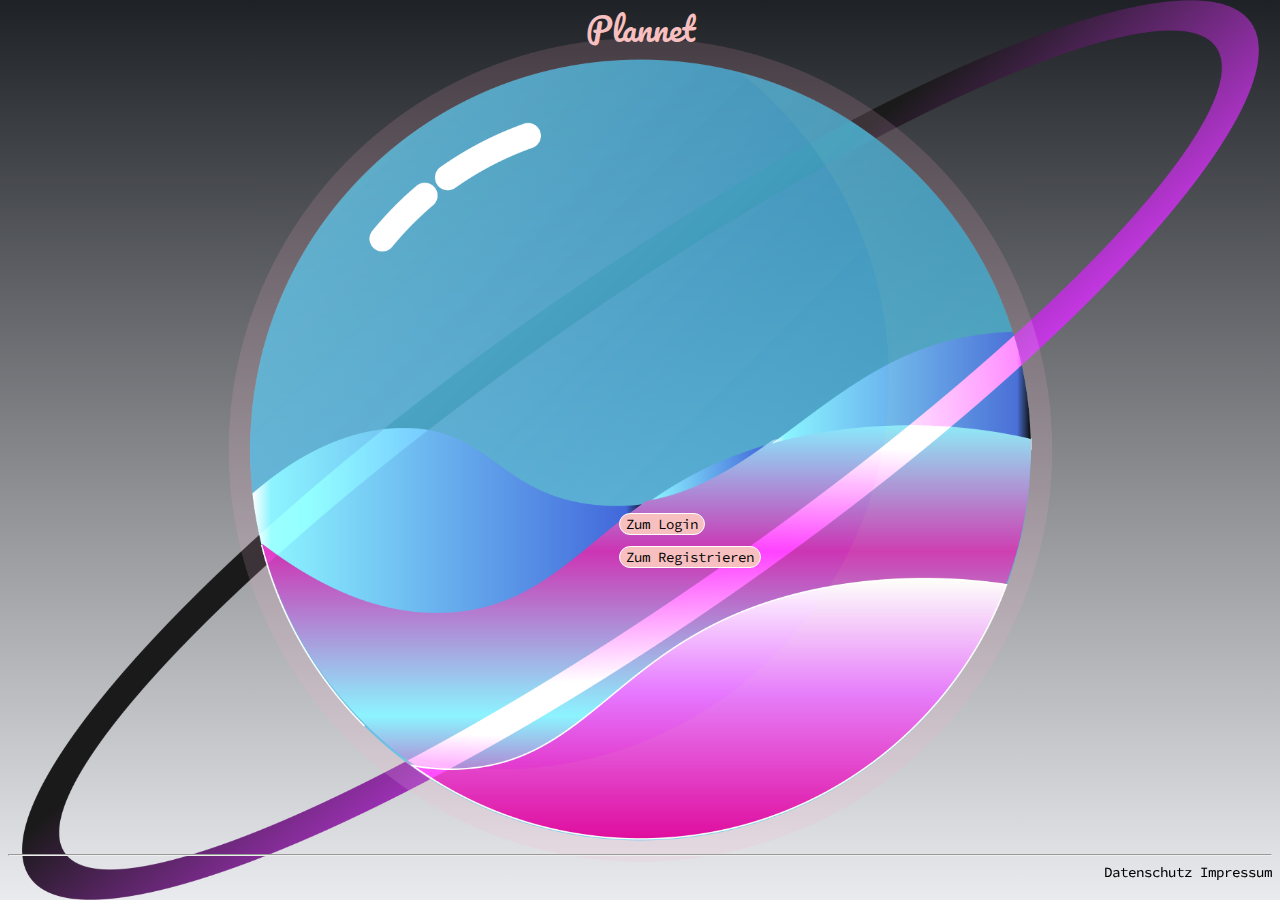
<file: index.html>
<!DOCTYPE html>
<html lang="de">
  <head>
    <meta charset="utf-8" />
    <meta name="viewport" content="width=device-width, initial-scale=1.0" />
    <title>Main Page</title>
    <link rel="stylesheet" href="css/index.css" />
    <link rel="stylesheet" href="css/master.css" />

    <link
      rel="stylesheet"
      href="https://fonts.googleapis.com/css?family=Source+Code+Pro"
    />
    <link
      rel="stylesheet"
      href="https://fonts.googleapis.com/css?family=Pacifico"
    />
  </head>

  <body>
    <div class="bg-img">
      <h1>Plannet</h1>

      <div class="btn">
        <form action="html/login.html">
          <input type="submit" id="Login" value="Zum Login" />
        </form>

        <form action="html/register.html">
          <input type="submit" id="register" value="Zum Registrieren" />
        </form>
      </div>

      <iframe
        class="footerLogin"
        src="html/footer.html"
        allowtransparency="true"
      ></iframe>
    </div>
  </body>
</html>
</file>
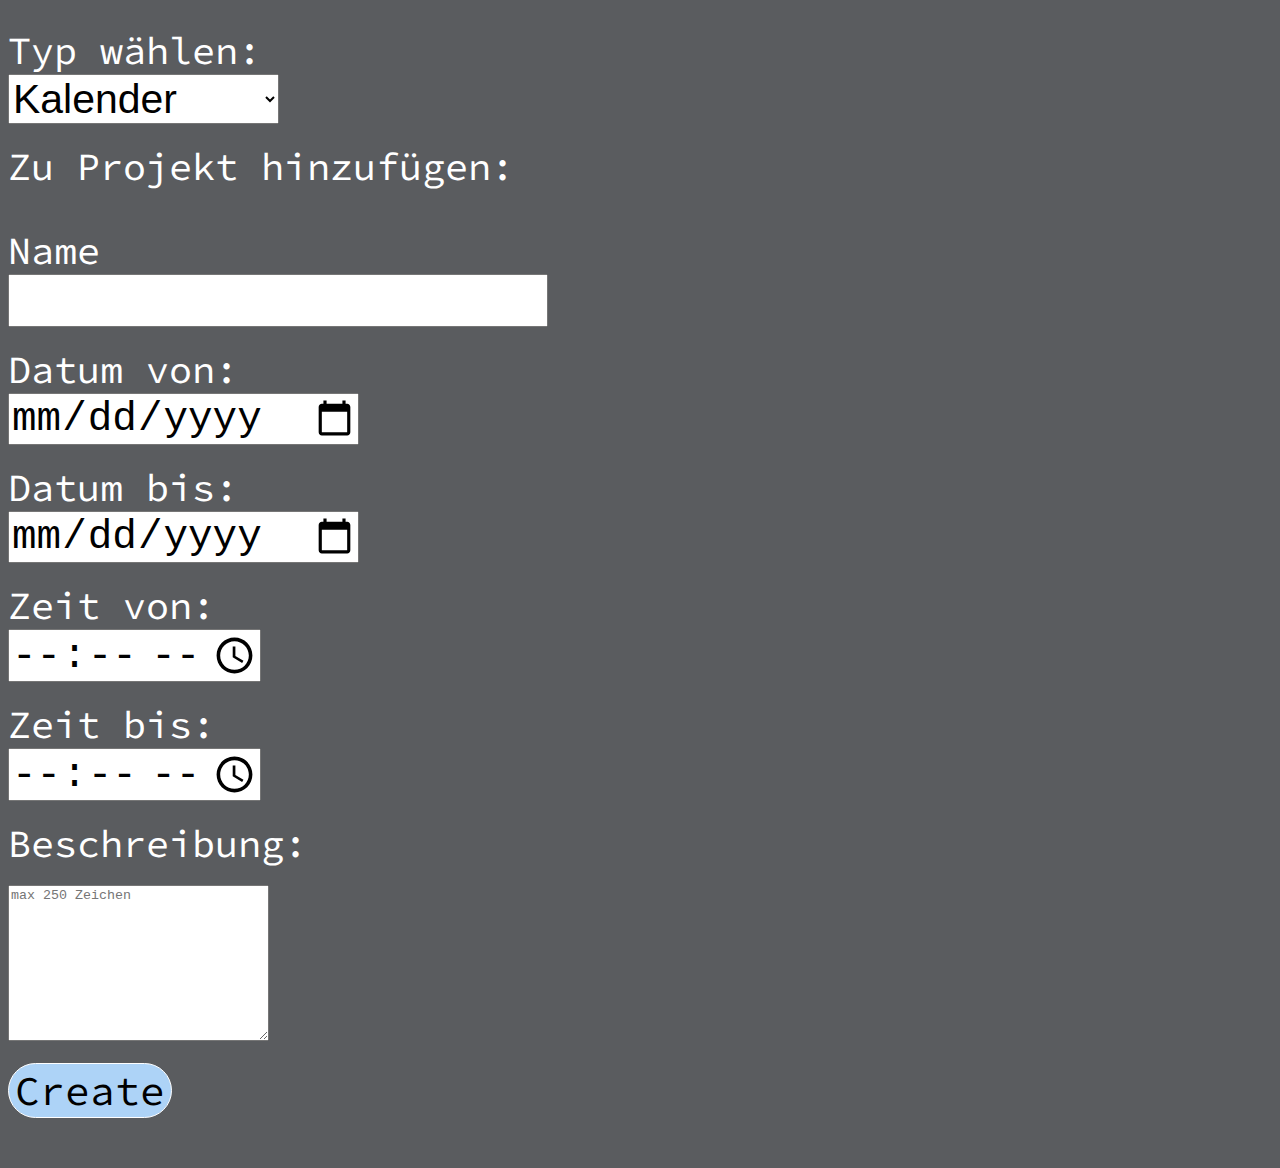
<file: html/createEntry.html>
<!DOCTYPE html>
<html lang="de">

<head>
  <meta charset="utf-8">
  <meta name="viewport" content="width=device-width, initial-scale=1.0">
  <title>Eintrag erstellen</title>
  <link rel="stylesheet" href="/css/mainPage.css">
  <link rel="stylesheet" href="/css/master.css">
  <link rel="stylesheet" href="https://fonts.googleapis.com/css?family=Pacifico">
  <link rel="stylesheet" href="https://fonts.googleapis.com/css?family=Source+Code+Pro">
</head>

<body>
  <form class="entry" action="" method="post">
    <div><label for="typ">Typ wählen:</label>
      <select name="typ" id="typ">
        <!--Kalenderauswahl getrennt davon?-->
        <option value="calendar">Kalender</option>
        <option value="project">Projekt</option>
        <option value="task">Aufgabe</option>
        <option value="subtask">Unteraufgabe</option>
        <option value="appointment">Termin</option>
        <option value="milestone">Meilenstein</option>
      </select></div>
    <div><label for="relation">Zu Projekt hinzufügen: </label></div>
    <!-- <select name="relation" id="relation">
        <option value=""></option>
      </select>-->
    <div><label for="name">Name</label>
      <input type="text" id="name" name="name" maxlength="250"/></div>
    <div><label for="datef">Datum von:</label>
      <input type="date" id="datef" name="datef" /></div>
    <div><label for="datet">Datum bis:</label>
      <input type="date" id="datet" name="datet" /></div>
    <div><label for="timef">Zeit von:</label>
      <input type="time" id="timef" name="timef" /></div>
    <div><label for="timet">Zeit bis:</label>
      <input type="time" id="timet" name="timet"></div>
    <div><label for="desc">Beschreibung:</label></div>
    <div><textarea name="desc" rows="10" cols="30" maxlength="250" placeholder="max 250 Zeichen"></textarea></div>
    <div><input type="submit" name="" value="Create"></div>
    <!-- Abbrechen fehlt-->
  </form>
</body>

</html>
</file>
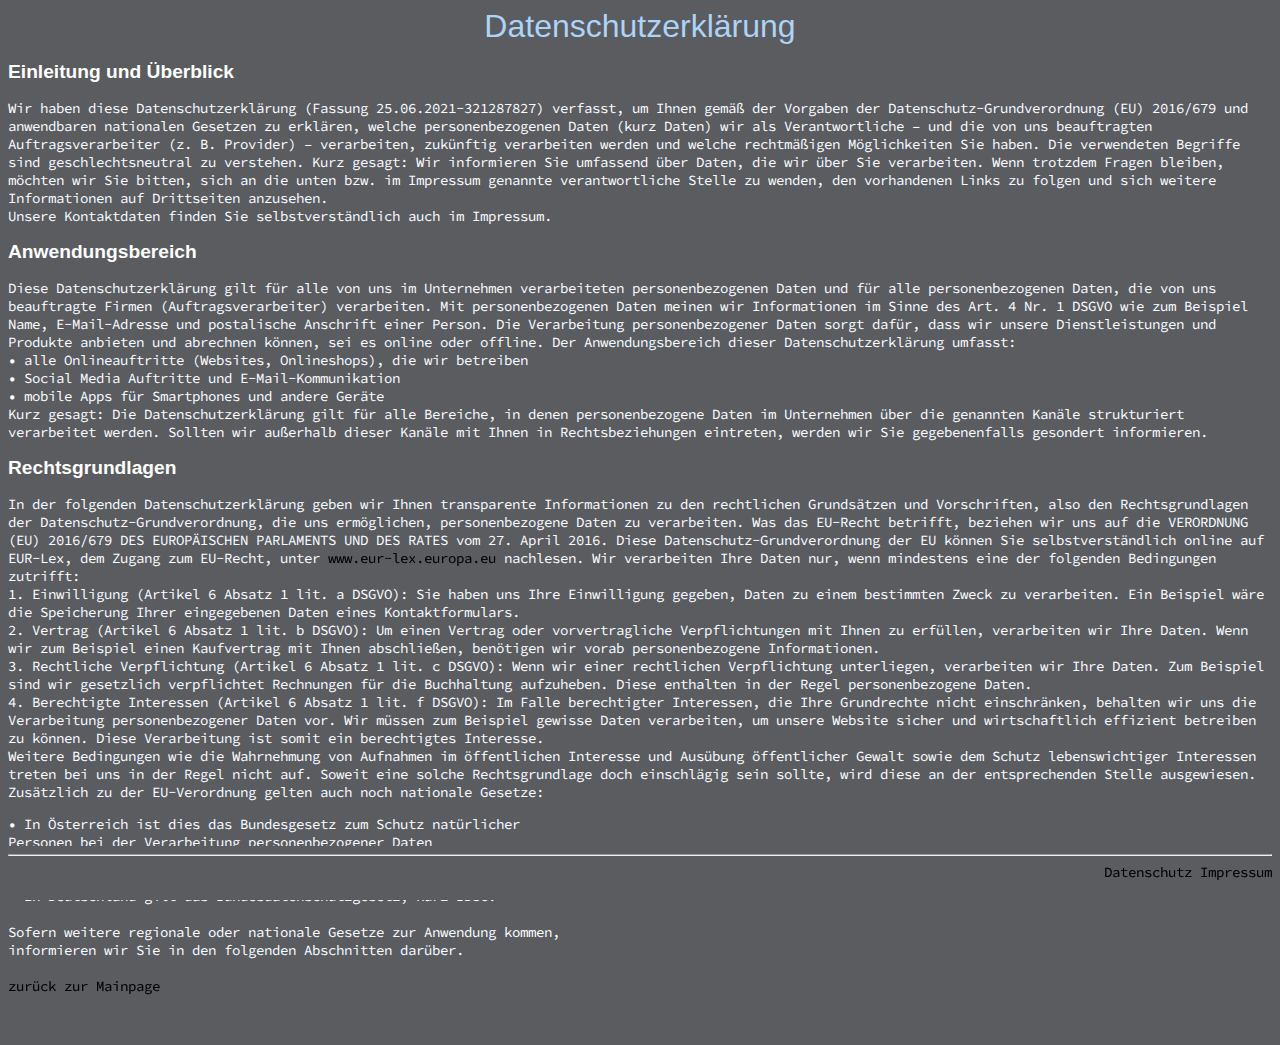
<file: html/datenschutz.html>
<!DOCTYPE html>
<html lang="de">

<head>
  <meta charset="utf-8" />
  <meta name="viewport" content="width=device-width, initial-scale=1.0" />
  <title>Datenschutz</title>

  <link rel="stylesheet" href="/css/master.css" />

  <link rel="stylesheet" href="https://fonts.googleapis.com/css?family=Source+Code+Pro" />
</head>

<body>
  <div class="Datenschutz">
    <h1>Datenschutzerklärung</h1>
    <h2>Einleitung und Überblick</h2>
    <p>
      Wir haben diese Datenschutzerklärung (Fassung 25.06.2021-321287827)
      verfasst, um Ihnen gemäß der Vorgaben der Datenschutz-Grundverordnung
      (EU) 2016/679 und anwendbaren nationalen Gesetzen zu erklären, welche
      personenbezogenen Daten (kurz Daten) wir als Verantwortliche – und die
      von uns beauftragten Auftragsverarbeiter (z. B. Provider) – verarbeiten,
      zukünftig verarbeiten werden und welche rechtmäßigen Möglichkeiten Sie
      haben. Die verwendeten Begriffe sind geschlechtsneutral zu verstehen.
      Kurz gesagt: Wir informieren Sie umfassend über Daten, die wir über Sie
      verarbeiten. Wenn trotzdem Fragen bleiben, möchten wir Sie bitten, sich
      an die unten bzw. im Impressum genannte verantwortliche Stelle zu
      wenden, den vorhandenen Links zu folgen und sich weitere Informationen
      auf Drittseiten anzusehen. <br />
      Unsere Kontaktdaten finden Sie selbstverständlich auch im Impressum.
    </p>
    <h2>Anwendungsbereich</h2>
    <p>
      Diese Datenschutzerklärung gilt für alle von uns im Unternehmen
      verarbeiteten personenbezogenen Daten und für alle personenbezogenen
      Daten, die von uns beauftragte Firmen (Auftragsverarbeiter) verarbeiten.
      Mit personenbezogenen Daten meinen wir Informationen im Sinne des Art. 4
      Nr. 1 DSGVO wie zum Beispiel Name, E-Mail-Adresse und postalische
      Anschrift einer Person. Die Verarbeitung personenbezogener Daten sorgt
      dafür, dass wir unsere Dienstleistungen und Produkte anbieten und
      abrechnen können, sei es online oder offline. Der Anwendungsbereich
      dieser Datenschutzerklärung umfasst: <br />
      • alle Onlineauftritte (Websites, Onlineshops), die wir betreiben <br />
      • Social Media Auftritte und E-Mail-Kommunikation <br />
      • mobile Apps für Smartphones und andere Geräte <br />
      Kurz gesagt: Die Datenschutzerklärung gilt für alle Bereiche, in denen
      personenbezogene Daten im Unternehmen über die genannten Kanäle
      strukturiert verarbeitet werden. Sollten wir außerhalb dieser Kanäle mit
      Ihnen in Rechtsbeziehungen eintreten, werden wir Sie gegebenenfalls
      gesondert informieren.
    </p>
    <h2>Rechtsgrundlagen</h2>
    <p>
      In der folgenden Datenschutzerklärung geben wir Ihnen transparente
      Informationen zu den rechtlichen Grundsätzen und Vorschriften, also den
      Rechtsgrundlagen der Datenschutz-Grundverordnung, die uns ermöglichen,
      personenbezogene Daten zu verarbeiten. Was das EU-Recht betrifft,
      beziehen wir uns auf die VERORDNUNG (EU) 2016/679 DES EUROPÄISCHEN
      PARLAMENTS UND DES RATES vom 27. April 2016. Diese
      Datenschutz-Grundverordnung der EU können Sie selbstverständlich online
      auf EUR-Lex, dem Zugang zum EU-Recht, unter
      <a href=" https://eur-lex.europa.eu/legal-content/DE/TXT/?uri=celex%3A32016R0679">www.eur-lex.europa.eu</a>
      nachlesen. Wir verarbeiten Ihre Daten nur, wenn mindestens eine der
      folgenden Bedingungen zutrifft: <br />
      1. Einwilligung (Artikel 6 Absatz 1 lit. a DSGVO): Sie haben uns Ihre
      Einwilligung gegeben, Daten zu einem bestimmten Zweck zu verarbeiten.
      Ein Beispiel wäre die Speicherung Ihrer eingegebenen Daten eines
      Kontaktformulars. <br />
      2. Vertrag (Artikel 6 Absatz 1 lit. b DSGVO): Um einen Vertrag oder
      vorvertragliche Verpflichtungen mit Ihnen zu erfüllen, verarbeiten wir
      Ihre Daten. Wenn wir zum Beispiel einen Kaufvertrag mit Ihnen
      abschließen, benötigen wir vorab personenbezogene Informationen. <br />
      3. Rechtliche Verpflichtung (Artikel 6 Absatz 1 lit. c DSGVO): Wenn wir
      einer rechtlichen Verpflichtung unterliegen, verarbeiten wir Ihre Daten.
      Zum Beispiel sind wir gesetzlich verpflichtet Rechnungen für die
      Buchhaltung aufzuheben. Diese enthalten in der Regel personenbezogene
      Daten. <br />
      4. Berechtigte Interessen (Artikel 6 Absatz 1 lit. f DSGVO): Im Falle
      berechtigter Interessen, die Ihre Grundrechte nicht einschränken,
      behalten wir uns die Verarbeitung personenbezogener Daten vor. Wir
      müssen zum Beispiel gewisse Daten verarbeiten, um unsere Website sicher
      und wirtschaftlich effizient betreiben zu können. Diese Verarbeitung ist
      somit ein berechtigtes Interesse. <br />
      Weitere Bedingungen wie die Wahrnehmung von Aufnahmen im öffentlichen
      Interesse und Ausübung öffentlicher Gewalt sowie dem Schutz
      lebenswichtiger Interessen treten bei uns in der Regel nicht auf. Soweit
      eine solche Rechtsgrundlage doch einschlägig sein sollte, wird diese an
      der entsprechenden Stelle ausgewiesen. <br />
      Zusätzlich zu der EU-Verordnung gelten auch noch nationale Gesetze:
      <br />
      <pre>
• In Österreich ist dies das Bundesgesetz zum Schutz natürlicher
Personen bei der Verarbeitung personenbezogener Daten
(Datenschutzgesetz), kurz DSG. <br />
• In Deutschland gilt das Bundesdatenschutzgesetz, kurz BDSG. <br />
Sofern weitere regionale oder nationale Gesetze zur Anwendung kommen,
informieren wir Sie in den folgenden Abschnitten darüber.

<a href="/html/mainPage.html">zurück zur Mainpage</a>


</pre>
    </p>
  </div>
  <iframe class="footer" src="/html/footer.html"></iframe>
</body>

</html>
</file>
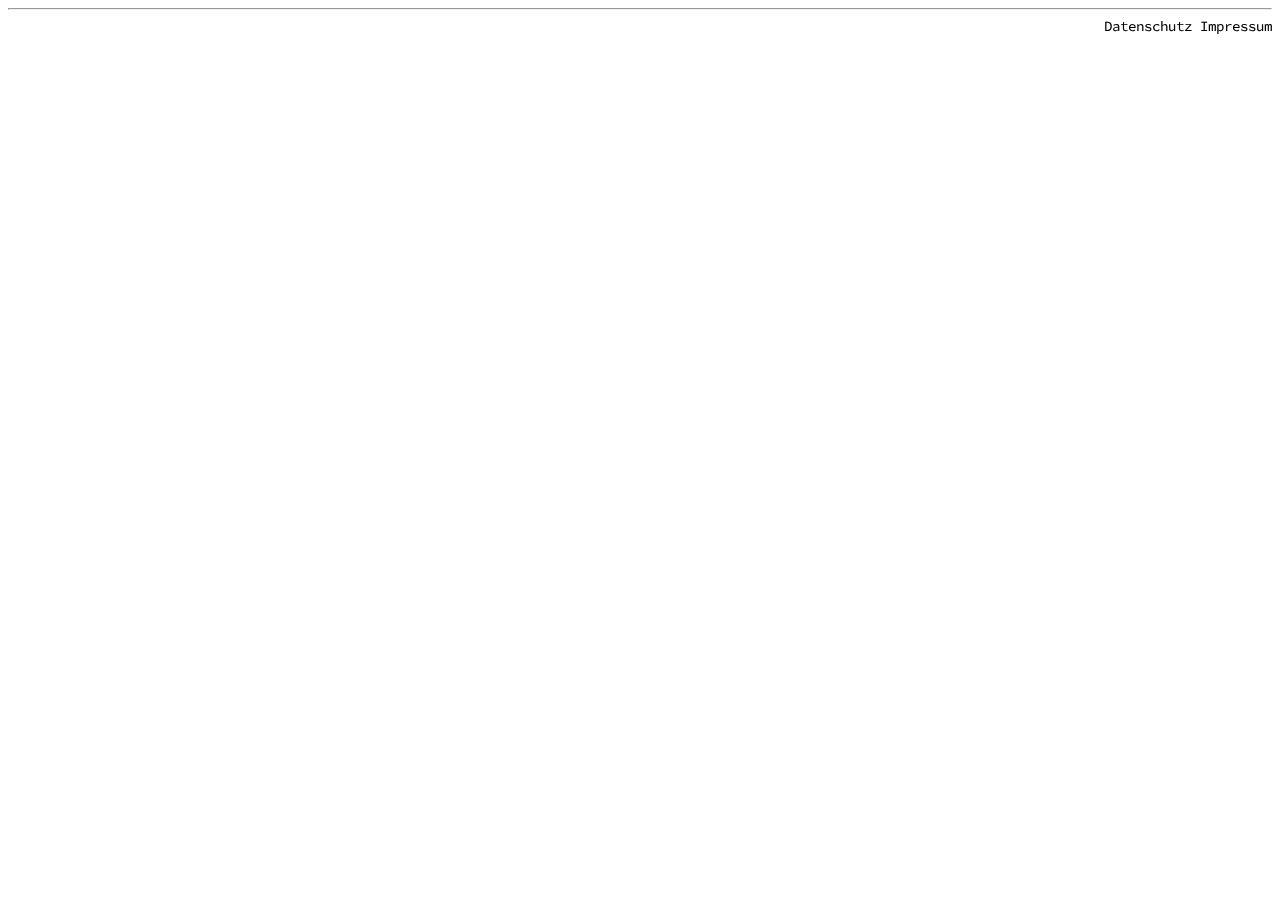
<file: html/footer.html>
<!DOCTYPE html>
<html lang="de">

<head>
  <meta charset=" utf-8">
  <title>footer</title>
  <link rel="stylesheet" href="/css/master.css">
  <base href="impressum.html" target="_parent">
  <base href="datenschutz.html" target="_parent">
  <link rel="stylesheet" href="https://fonts.googleapis.com/css?family=Source+Code+Pro" />
</head>

<body class="footerBody">
  <footer>
    <hr>
    </hr>
    <div class="footer-elements">
      <a href="datenschutz.html">Datenschutz</a>
      <a href="impressum.html">Impressum</a>

    </div>
  </footer>
</body>

</html>
</file>
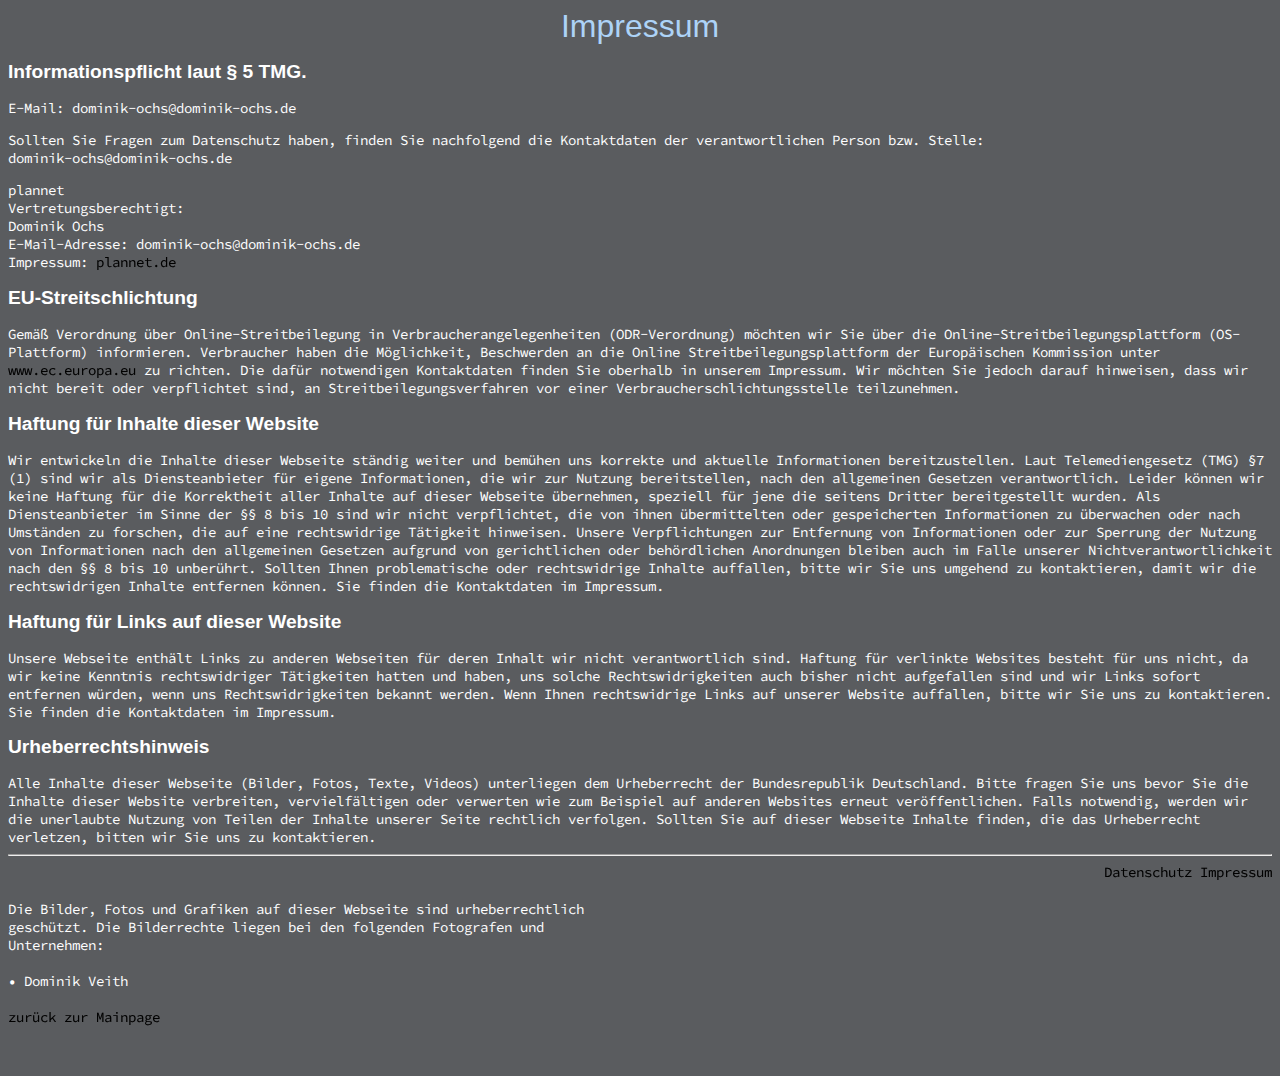
<file: html/impressum.html>
<!DOCTYPE html>
<html lang="de">
  <head>
    <meta charset="utf-8" />
    <meta name="viewport" content="width=device-width, initial-scale=1.0" />
    <title>Impressum</title>

    <link rel="stylesheet" href="/css/master.css" />

    <link
      rel="stylesheet"
      href="https://fonts.googleapis.com/css?family=Source+Code+Pro"
    />
  </head>

  <body>
    <div class="Impressum">
      <h1>Impressum</h1>
      <h2>Informationspflicht laut § 5 TMG.</h2>

      <p>
        E-Mail: dominik-ochs@dominik-ochs.de<br />
      </p>

      <p>
        Sollten Sie Fragen zum Datenschutz haben, finden Sie nachfolgend die
        Kontaktdaten der verantwortlichen Person bzw. Stelle: <br />
        dominik-ochs@dominik-ochs.de<br />
      </p>

      <p>
        plannet <br/>
        Vertretungsberechtigt:<br />
        Dominik Ochs <br />E-Mail-Adresse: dominik-ochs@dominik-ochs.de
        <br />
        Impressum: <a href="https://plannet.dominik-ochs.de/">plannet.de</a>
      </p>

      <h2>EU-Streitschlichtung</h2>
      <p>
        Gemäß Verordnung über Online-Streitbeilegung in
        Verbraucherangelegenheiten (ODR-Verordnung) möchten wir Sie über die
        Online-Streitbeilegungsplattform (OS-Plattform) informieren. Verbraucher
        haben die Möglichkeit, Beschwerden an die Online
        Streitbeilegungsplattform der Europäischen Kommission unter
        <a href="http://ec.europa.eu/odr?tid=321287827">www.ec.europa.eu</a> zu
        richten. Die dafür notwendigen Kontaktdaten finden Sie oberhalb in
        unserem Impressum. Wir möchten Sie jedoch darauf hinweisen, dass wir
        nicht bereit oder verpflichtet sind, an Streitbeilegungsverfahren vor
        einer Verbraucherschlichtungsstelle teilzunehmen.
      </p>

      <h2>Haftung für Inhalte dieser Website</h2>
      <p>
        Wir entwickeln die Inhalte dieser Webseite ständig weiter und bemühen
        uns korrekte und aktuelle Informationen bereitzustellen. Laut
        Telemediengesetz (TMG) §7 (1) sind wir als Diensteanbieter für eigene
        Informationen, die wir zur Nutzung bereitstellen, nach den allgemeinen
        Gesetzen verantwortlich. Leider können wir keine Haftung für die
        Korrektheit aller Inhalte auf dieser Webseite übernehmen, speziell für
        jene die seitens Dritter bereitgestellt wurden. Als Diensteanbieter im
        Sinne der §§ 8 bis 10 sind wir nicht verpflichtet, die von ihnen
        übermittelten oder gespeicherten Informationen zu überwachen oder nach
        Umständen zu forschen, die auf eine rechtswidrige Tätigkeit hinweisen.
        Unsere Verpflichtungen zur Entfernung von Informationen oder zur
        Sperrung der Nutzung von Informationen nach den allgemeinen Gesetzen
        aufgrund von gerichtlichen oder behördlichen Anordnungen bleiben auch im
        Falle unserer Nichtverantwortlichkeit nach den §§ 8 bis 10 unberührt.
        Sollten Ihnen problematische oder rechtswidrige Inhalte auffallen, bitte
        wir Sie uns umgehend zu kontaktieren, damit wir die rechtswidrigen
        Inhalte entfernen können. Sie finden die Kontaktdaten im Impressum.
      </p>

      <h2>Haftung für Links auf dieser Website</h2>
      <p>
        Unsere Webseite enthält Links zu anderen Webseiten für deren Inhalt wir
        nicht verantwortlich sind. Haftung für verlinkte Websites besteht für
        uns nicht, da wir keine Kenntnis rechtswidriger Tätigkeiten hatten und
        haben, uns solche Rechtswidrigkeiten auch bisher nicht aufgefallen sind
        und wir Links sofort entfernen würden, wenn uns Rechtswidrigkeiten
        bekannt werden. Wenn Ihnen rechtswidrige Links auf unserer Website
        auffallen, bitte wir Sie uns zu kontaktieren. Sie finden die
        Kontaktdaten im Impressum.
      </p>

      <h2>Urheberrechtshinweis</h2>
      <p>
        Alle Inhalte dieser Webseite (Bilder, Fotos, Texte, Videos) unterliegen
        dem Urheberrecht der Bundesrepublik Deutschland. Bitte fragen Sie uns
        bevor Sie die Inhalte dieser Website verbreiten, vervielfältigen oder
        verwerten wie zum Beispiel auf anderen Websites erneut veröffentlichen.
        Falls notwendig, werden wir die unerlaubte Nutzung von Teilen der
        Inhalte unserer Seite rechtlich verfolgen. Sollten Sie auf dieser
        Webseite Inhalte finden, die das Urheberrecht verletzen, bitten wir Sie
        uns zu kontaktieren.
      </p>

      <h2>Bildernachweis</h2>

      <p><pre>
Die Bilder, Fotos und Grafiken auf dieser Webseite sind urheberrechtlich
geschützt. Die Bilderrechte liegen bei den folgenden Fotografen und
Unternehmen: <br />
• Dominik Veith

<a href="/html/mainPage.html">zurück zur Mainpage</a>


</pre>
      </p>
    </div>

    <iframe class="footer" src="/html/footer.html"></iframe>
  </body>
</html>
</file>
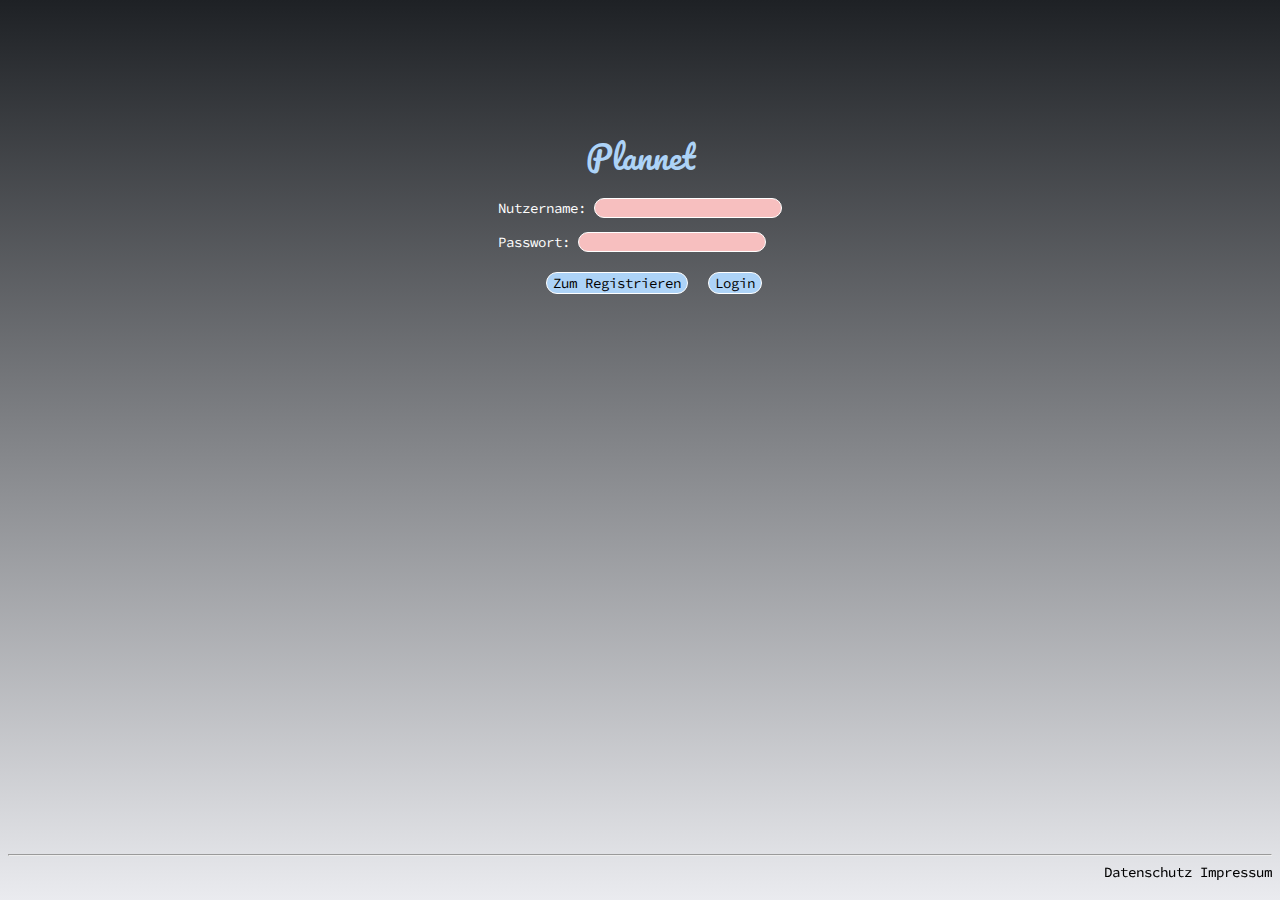
<file: html/login.html>
<!DOCTYPE html>
<html lang="de">
  <head>
    <meta charset="utf-8" />
    <meta name="viewport" content="width=device-width, initial-scale=1.0" />
    <title>Login</title>
    <link rel="stylesheet" href="/css/login.css" />
    <link rel="stylesheet" href="/css/master.css" />
    <link
      rel="stylesheet"
      href="https://fonts.googleapis.com/css?family=Pacifico"
    />
    <link
      rel="stylesheet"
      href="https://fonts.googleapis.com/css?family=Source+Code+Pro"
    />
  </head>

  <body>
    <div class="mainView">
      <h1>Plannet</h1>
      <form action="/api/login" method="POST">
        <div class="userCol">
          <label for="Username">Nutzername:</label>
          <input type="text" id="Username" name="username" maxlength="250" />
        </div>

        <div class="pwCol">
          <label for="Password">Passwort:</label>
          <input
            type="password"
            id="Password"
            name="password"
            maxlength="250"
          />
        </div>

        <div class="btnCol">
          <input type="submit" value="Login" />
        </div>
      </form>

      <form action="register.html">
        <input type="submit" value="Zum Registrieren" />
      </form>
    </div>

    <iframe class="footerLogin" src="/html/footer.html"></iframe>
  </body>
</html>
</file>
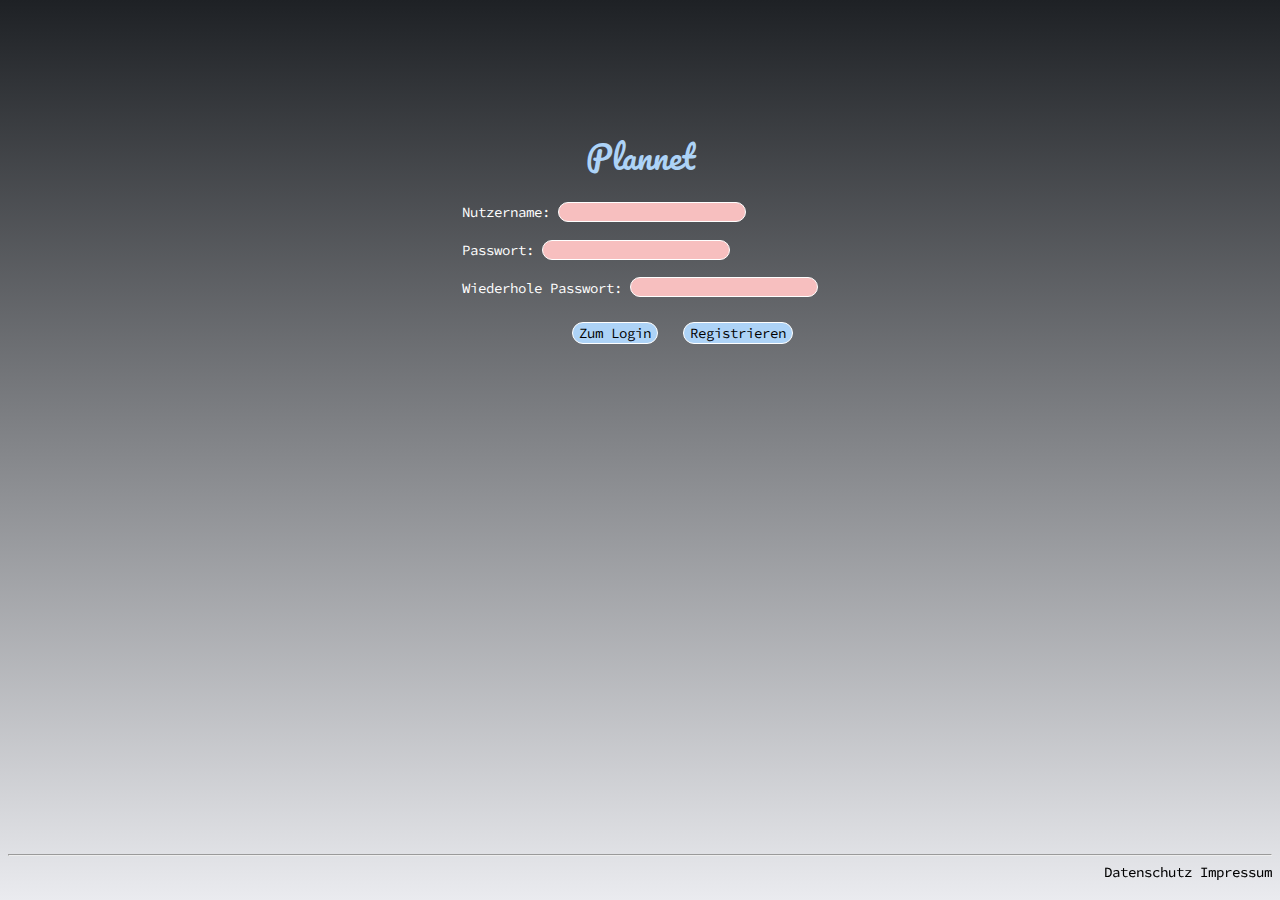
<file: html/register.html>
<!DOCTYPE html>
<html lang="de">
  <head>
    <meta charset="utf-8" />
    <meta name="viewport" content="width=device-width, initial-scale=1.0" />
    <title>Register</title>
    <link rel="stylesheet" href="/css/login.css" />
    <link rel="stylesheet" href="/css/master.css" />
    <link
      rel="stylesheet"
      href="https://fonts.googleapis.com/css?family=Pacifico"
    />
    <link
      rel="stylesheet"
      href="https://fonts.googleapis.com/css?family=Source+Code+Pro"
    />

    <script>
      function isValidForm() {
        document.getElementById("pwNotMatching").style.display="none";

        var pw = document.getElementById("Password").value;
        var rpw = document.getElementById("RPassword").value; 
        if (rpw !== pw) {
          document.getElementById("pwNotMatching").style.display="block";
          return false;
        }

        return true; 
      }
    </script>
  </head>

  <body>
    <div class="mainView">
      <h1>Plannet</h1>

      <form action="/api/register" method="post" onsubmit="return isValidForm()">
        <div class="userCol">
          <label for="Username">Nutzername:</label>
          <input
            type="text"
            id="Username"
            name="username"
            maxlength="250"
            pattern="^[-_A-Za-z0-9]+$"
            title="Es dürfen nur Groß- und Kleinbuchstaben, Ziffern 0-9, und die Sonderzeichen _ - eingegeben werden."
          />
        </div>

        <div class="pwCol">
          <label for="Password">Passwort:</label>
          <input
            type="password"
            id="Password"
            name="password"
            maxlength="250"
          />
        </div>
        <div class="pwCol">
          <label for="RPassword">Wiederhole Passwort:</label>
          <input
            type="password"
            id="RPassword"
            name="repeat_password"
            maxlength="250"
          />
        </div>

        <div id="pwNotMatching" class="pwNotMatching">
          <p>Passwörter stimmen nicht überein!</p>
        </div>

        <div class="btnCol">
          <input type="submit" value="Registrieren" />
        </div>
      </form>
      <form action="login.html">
        <input type="submit" value="Zum Login" />
      </form>
    </div>

    <iframe class="footerLogin" src="/html/footer.html"></iframe>
  </body>
</html>
</file>
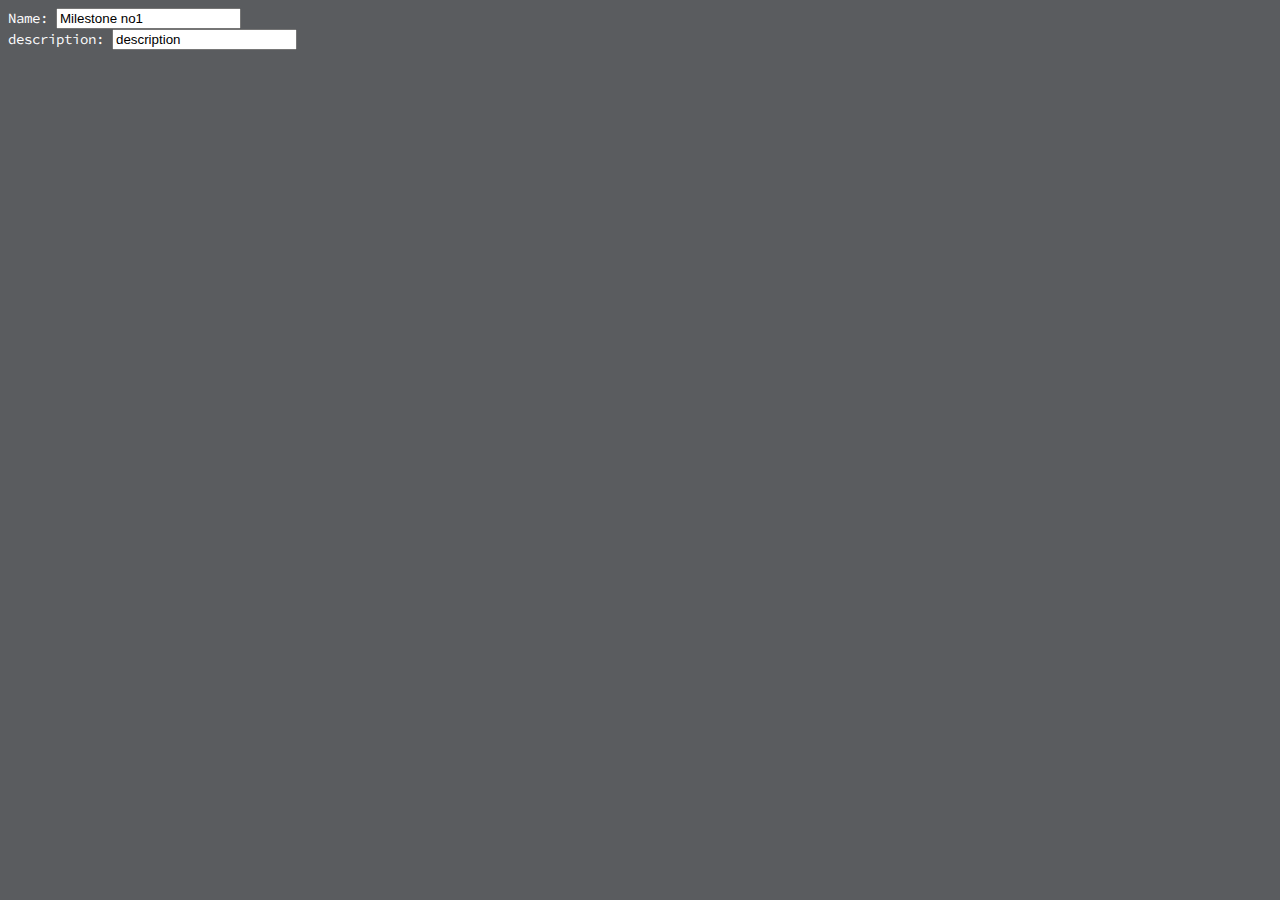
<file: html/viewEntryDetail.html>
<!DOCTYPE html>
<html lang="de">

<head>
  <meta charset="utf-8">
  <title>CalendarView</title>
  <link rel="stylesheet" href="/css/master.css">
  <link rel="stylesheet" href="https://fonts.googleapis.com/css?family=Source+Code+Pro">
</head>

<body>

  <form class="" action="/html/index.html" method="post">
    <label for="name">Name:</label>
    <input type="text" id="name" name="name" value="Milestone no1" maxlength="250"/>
    <br>
    <label for="desc">description:</label>
    <input type="text" id="desc" name="desc" value="description" maxlength="250"/>
  </form>

</body>
</file>
<file: css/index.css>
html, body {
  margin: 0;
  height: 100%;
  color: white;
}

body {
  background-image: linear-gradient(#1E2125, #EAEBEF);
  background-size: contain;
  background-repeat: no-repeat;
  background-position: center;
}

.bg-img {
  width: 100%;
  height: 100%;
  background-image: url("/ressources/plannet_logo_lightblue.png");
  background-size: contain;
  background-repeat: no-repeat;
  background-position: center;
}

input[type="submit"] {
  float: left;
  margin: 3%;
  background-color: #F7BFBF !important;
  margin-top: 5%;
  font-size: 1.1vw;
}

h1 {
  text-align: center;
  vertical-align: middle;
  display: flex;
  color: #F7BFBF !important;
  font-size: 16vw;
}

div.btn {
  position: relative;
  left: 48%;
  top: 50%;
  width: min-content;
}
</file>
<file: css/master.css>
body,
pre {
  background-color: #5a5c5f;
  font-family: "Source Code Pro", Arial, Helvetica, sans-serif;
  color: white;
  font-size: 1.1vw;
}
input[type="submit"] {
  background-color: #add3f7;
  font-family: "Source Code Pro", Arial, Helvetica, sans-serif;
  border-radius: 25pt;
  border-color: white;
  border-width: 1px;
  border-style: solid;
}
h1 {
  font-family: "Pacifico", Arial, Helvetica, sans-serif;
  font-weight: normal;
  color: #add3f7;
  width: min-content;
  margin: auto;
  font-size: 2.5vw;
}

h2 {
  font-family: "Pacifico", Arial, Helvetica, sans-serif;
  color: white;
  font-size: 1.5vw;
}

a {
  color: white;
  text-decoration: none;
  filter: invert(100%);
}

#adding {
  color: black;
}

/*footer*/
.footer {
  position: fixed;
  bottom: 0;
  left: 0;
  width: 100%;
  height: 6%;
  overflow: hidden;
  background-color: #5a5c5f;
  border: none;
}

.footerLogin {
  position: fixed;
  bottom: 0;
  left: 0;
  width: 100%;
  height: 6%;
  overflow: hidden;
  background-color: transparent;
  border: none;
}

.footerBody {
  background: none;
  overflow: hidden;
}
div.footer-elements {
  float: right;
}

footer a:hover {
  color: blue;
  text-decoration: underline;
}
</file>
<file: css/mainPage.css>
body {
  overflow: hidden;
}

div.logo {
  float: left;
  display: inline;
  width: 20%;
}

div.logo img {
  display: flex;
  width: 70%;
}

.logoutIcon {
  position: absolute;
  top: 2%;
  right: 1%;
  height: 5%;
}

.userIcon {
  display: flex;
  position: absolute;
  top: 2%;
  right: 8%;
  height: 5%;
  transition: all 0.25s ease-out;
  filter: invert(0%);
}
#deleteuserimage {
  filter: invert(100%);
  margin: 1vh;
  padding: 0;
  height: 5vh;
}
.userpopup {
  width: min-content;
  height: min-content;
  border-radius: 5px;
  background: #5a5c5f;
  left: 87.7vw;
  top: 8vh;
  z-index: 1000;
  position: fixed;
  transition: all 0.25s ease-out;
  visibility: hidden;
  border: 1px solid #eeeeee;
  opacity: 0;
  box-shadow: 0 0 2px #eeeeee;
}
.userpopup:target {
  visibility: visible;
  opacity: 0.9;
}
.closeuserpopup {
  display: flex;
  position: fixed;
  filter: invert(0);
  top: 2%;
  right: 8%;
  height: 5%;
  transition: all 0.25s ease-out;
  filter: invert(0%);
}

/*delete user*/
.deleteuser {
  position: absolute;
  width: 100vw;
  height: 100vh;
  background-color: gray;
  margin: 0;
  top: 0;
  z-index: 1;
  opacity: 0;
  visibility: hidden;
}
.deleteuser:target {
  visibility: visible;
  opacity: 0.8;
}
.deleteuserbox {
  width: 50vw;
  height: 20vh;
  margin-left: 25vw;
  margin-top: 40vh;
  border: 1px solid white;
  border-radius: 5px;
  box-shadow: 0 0 2px white;
}
#deleteusertext {
  color: #333333;
  text-align: center;
  font-weight: 800;
}
#deleteuserbuttons {
  margin-top: 5vh;
  width: 50vw;
}
.deleteuserform {
  display: inline-block;
  width: 22vw;
}
#deleteuserbuttonyes {
  border-radius: 5px;
  box-shadow: 0 0 2px gray;
  border: 2px solid gray;
  font-family: "Source Code Pro", Arial, Helvetica, sans-serif;
  font-weight: 600;
  background: red;
  color: #efefef;
  margin-left: 18vw;
  width: 4vw;
  cursor: pointer;
}
#deleteuserbuttonno {
  border-radius: 5px;
  box-shadow: 0 0 2px gray;
  border: 2px solid gray;
  filter: invert(100%);
  background: #cccccc;
  font-family: "Source Code Pro", Arial, Helvetica, sans-serif;
  font-weight: 600;
  width: 4vw;
  margin-left: 6vw;
  cursor: pointer;
}

/*toggle buttons*/
switch {
  display: flex;
  float: left;
  display: inline;
  width: 49%;
}

div.viewToggle {
  position: absolute;
  left: 20%;
}

div.viewToggle * {
  float: left;
  display: inline;
}

div.timeToggle {
  position: absolute;
  top: 3%;
  right: 20%;
  width: 20%;
}

div.timeToggle * {
  display: inline;
}

/*dropdown menu"*/
.dropbtn {
  border-radius: 50px;
  margin-top: 5vh;
  cursor: pointer;
}

.dropdown {
  width: min-content;
}

#dropdown-content {
  display: none;
}

button.dropbtn {
  white-space: nowrap;
}

.mycalendars {
  border: none;
}

/*delete calendar*/
.deletecalendar {
  position: absolute;
  width: 100vw;
  height: 100vh;
  background-color: gray;
  margin: 0;
  top: 0;
  z-index: 1;
  opacity: 0;
  visibility: hidden;
}
.deletecalendar:target {
  opacity: 0.8;
  visibility: visible;
}

#deletecalendarbox {
  width: 50vw;
  height: 20vh;
  margin-left: 25vw;
  margin-top: 40vh;
  border: 1px solid white;
  border-radius: 5px;
  box-shadow: 0 0 2px white;
}

#deletecalendartext {
  text-align: center;
  font-weight: 800;
}
#deletecalendarcalendarname {
  display: inline-block;
}
#deletecalendarbuttons {
  margin-top: 5vh;
  width: 50vw;
}
.deletecalendarform {
  display: inline-block;
  width: 22vw;
}
#deletecalendarbuttonyes {
  margin-left: 18vw;
  width: 4vw;
  cursor: pointer;
}
#deletecalendarbuttonno {
  width: 4vw;
  margin-left: 6vw;
  cursor: pointer;
}

/*create items*/
.createitem {
  position: absolute;
  width: 100vw;
  height: 100vh;
  background-color: gray;
  margin: 0;
  top: 0;
  z-index: 1;
  opacity: 0;
  visibility: hidden;
}
.createitem:target {
  opacity: 0.8;
  visibility: visible;
}

#createitembox {
  width: 50vw;
  height: 30vh;
  margin-left: 25vw;
  margin-top: 40vh;
  border: 1px solid white;
  border-radius: 5px;
  box-shadow: 0 0 2px white;
}

#createitemtext {
  text-align: center;
  font-weight: 800;
}
#createitemfields {
  margin-top: 5vh;
  width: 50vw;
}
.createitemform {
  width: 50vw;
}
#createitemattributes {
  display: inline-block;
  margin-left: 4vw;
}
#createitemtyp {
  font-size: 0.6vw;
}
#createiteminputtyp {
  font-size: 0.6vw;
}
#createitemname {
  margin-top: 1vh;
  font-size: 0.6vw;
}
#createitemdatef {
  margin-top: 1vh;
  font-size: 0.6vw;
}
#createitemdatet {
  margin-top: 1vh;
  font-size: 0.6vw;
}
#createitemtimef {
  margin-top: 1vh;
  font-size: 0.6vw;
}
#createitemtimet {
  margin-top: 1vh;
  font-size: 0.6vw;
}
#createitemdesc {
  display: inline-block;
  font-size: 0.6vw;
  margin-left: 4vw;
}
#createitemdesclabel {
  vertical-align: top;
}
#createitembuttons {
  display: inline-block;
  margin-left: 4vw;
  width: 6vw;
  vertical-align: top;
  margin-top: 5vh;
}
#createitembuttonyes {
  width: 5vw;
  cursor: pointer;
}
#createitembuttonno {
  width: 5vw;
  cursor: pointer;
  background-color: #add3f7;
  font-family: "Source Code Pro", Arial, Helvetica, sans-serif;
  border-radius: 25pt;
  border-color: white;
  border-width: 1px;
  border-style: solid;
  filter: invert(100%);
}

/*share calendars*/
.sharecalendar {
  position: absolute;
  width: 100vw;
  height: 100vh;
  background-color: gray;
  margin: 0;
  top: 0;
  z-index: 1;
  opacity: 0;
  visibility: hidden;
}
.sharecalendar:target {
  opacity: 0.8;
  visibility: visible;
}

#sharecalendarbox {
  width: 50vw;
  height: 20vh;
  margin-left: 25vw;
  margin-top: 40vh;
  border: 1px solid white;
  border-radius: 5px;
  box-shadow: 0 0 2px white;
}

#sharecalendartext {
  text-align: center;
  font-weight: 800;
}
#sharecalendarcalendarname {
  display: inline-block;
}
#sharecalendarbuttons {
  margin-top: 5vh;
  width: 50vw;
}
.sharecalendarform {
  display: inline-block;
  width: 26vw;
  margin-left: 13vw;
}
#sharecalendartextbox {
  margin-left: 0;
  width: 4vw;
  background-color: #add3f7;
  font-family: "Source Code Pro", Arial, Helvetica, sans-serif;
  border-radius: 25pt;
  border-color: white;
  border-width: 1px;
  border-style: solid;
  font-size: 0.6vw;
  opacity: 100%;
}
.sharecalendardropdown {
  font-size: 0.6vw;
  width: 8vw;
  background-color: #add3f7;
  font-family: "Source Code Pro", Arial, Helvetica, sans-serif;
  border-radius: 25pt;
  border-color: white;
  border-width: 1px;
  border-style: solid;
  cursor: pointer;
  margin-left: 4vw;
}
#sharecalendardropdown {
  opacity: 100%;
}
#sharecalendarbuttonyes {
  width: 4vw;
  margin-left: 4vw;
  cursor: pointer;
  font-size: 0.6vw;
  opacity: 100%;
}
#sharecalendarbuttonbackdiv {
  margin-top: 3vh;
  text-align: center;
}
#sharecalendarbuttonback {
  width: 4vw;
  cursor: pointer;
  font-size: 0.6vw;
  filter: invert(100%);
  opacity: 100%;
}
.add a {
  display: flex;
  margin-left: 0, 5%;
}
iframe.calendarView {
  width: 82%;
  height: 85%;
  position: absolute;
  top: 9%;
  left: 15%;
  border: 0px transparent;
}

/* The switch - the box around the slider */
.switch {
  display: flex;
  top: 0.8vw;
  position: relative;
  display: inline-block;
  width: 3.5vw;
  height: 2vw;
}

/* Hide default HTML checkbox */
.switch input {
  display: flex;
  opacity: 0;
  width: 0;
  height: 0;
}

/* The slider */
.slider {
  display: flex;
  position: absolute;
  cursor: pointer;
  top: 0;
  left: 0;
  right: 0;
  bottom: 0;
  background-color: #ccc;
  -webkit-transition: 0.4s;
  transition: 0.4s;
}

.slider:before {
  display: flex;
  position: absolute;
  content: "";
  height: 1.2vw;
  width: 1.2vw;
  left: 0.4vw;
  bottom: 0.4vw;
  background-color: white;
  -webkit-transition: 0.4s;
  transition: 0.4s;
}

input:checked + .slider {
  display: flex;
  background-color: #f7bfbf;
}

input:focus + .slider {
  display: flex;
  box-shadow: 0 0 1px #f7bfbf;
}

input:checked + .slider:before {
  display: flex;
  -webkit-transform: translateX(1.6vw);
  -ms-transform: translateX(1.6vw);
  transform: translateX(1.6vw);
}

/* Rounded sliders */
.slider.round {
  display: flex;
  border-radius: 3.4vw;
}

.slider.round:before {
  display: flex;
  border-radius: 50%;
}

/*crazy rgb buttons*/
.goback {
  width: 60px;
  height: 20px;
  border: none;
  outline: none;
  color: #fff;
  background: #111;
  cursor: pointer;
  position: relative;
  z-index: 0;
  border-radius: 10px;
}
.goback:before {
  content: "";
  background: linear-gradient(
    45deg,
    #ff0000,
    #ff7300,
    #fffb00,
    #48ff00,
    #00ffd5,
    #002bff,
    #7a00ff,
    #ff00c8,
    #ff0000
  );
  position: absolute;
  top: -2px;
  left: -2px;
  background-size: 400%;
  z-index: -1;
  filter: blur(5px);
  width: calc(100% + 4px);
  height: calc(100% + 4px);
  animation: glowing 20s linear infinite;
  opacity: 0;
  transition: opacity 0.3s ease-in-out;
  border-radius: 10px;
}
.goback:active {
  color: rgb(255, 253, 253);
}

.goback:active:after {
  background: transparent;
}

.goback:hover:before {
  opacity: 1;
}

.goback:after {
  z-index: -1;
  content: "";
  position: absolute;
  width: 100%;
  height: 100%;
  background: #111;
  left: 0;
  top: 0;
  border-radius: 10px;
}

@keyframes glowing {
  0% {
    background-position: 0 0;
  }
  50% {
    background-position: 400% 0;
  }
  100% {
    background-position: 0 0;
  }
}

.goForward {
  width: 60px;
  height: 20px;
  border: none;
  outline: none;
  color: #fff;
  background: #111;
  cursor: pointer;
  position: relative;
  z-index: 0;
  border-radius: 10px;
}
.goForward:before {
  content: "";
  background: linear-gradient(
    45deg,
    #ff0000,
    #ff7300,
    #fffb00,
    #48ff00,
    #00ffd5,
    #002bff,
    #7a00ff,
    #ff00c8,
    #ff0000
  );
  position: absolute;
  top: -2px;
  left: -2px;
  background-size: 400%;
  z-index: -1;
  filter: blur(5px);
  width: calc(100% + 4px);
  height: calc(100% + 4px);
  animation: glowing 20s linear infinite;
  opacity: 0;
  transition: opacity 0.3s ease-in-out;
  border-radius: 10px;
}
.goForward:active {
  color: rgb(255, 253, 253);
}

.goForward:active:after {
  background: transparent;
}

.goForward:hover:before {
  opacity: 1;
}

.goForward:after {
  z-index: -1;
  content: "";
  position: absolute;
  width: 100%;
  height: 100%;
  background: #111;
  left: 0;
  top: 0;
  border-radius: 10px;
}

@keyframes glowing {
  0% {
    background-position: 0 0;
  }
  50% {
    background-position: 400% 0;
  }
  100% {
    background-position: 0 0;
  }
}

/*for entries*/
.entry {
  white-space: pre-line;
}

.entry input,
select {
  font-size: 3.2vw;
}

.entry label {
  font-size: 3vw;
}
</file>
<file: css/login.css>
body {
  background: linear-gradient(#1E2125, #EAEBEF) no-repeat center center fixed;
  background-size: cover;
  background-repeat: no-repeat;
  font-size: 2vw;
  margin: auto;
}

h1{
  font-size: 4vw;
  margin: auto;
}

input, button {
  background-color: #F7BFBF;
  border-radius: 25pt;
  border-color: white;
  border-width: 1px;
  border-style: solid;
  margin-top: 5%;
  font-size: 1.1vw;
}

input[type="submit"] {
  margin: auto;
  width: min-content;
  margin-top: 7%;
  margin-right: 7%;
  float: right;
  font-size: 1.1vw;
  text-align: center;
}

div.mainView {
  width: 50%;
  padding: 10% 0;
  white-space: nowrap;
  width: min-content;
  margin: auto;
}

div.pwNotMatching {
  display: none; 
  color:rgb(187, 0, 0); 
  font-size: medium; 
  font-weight: bold;
}
</file>
